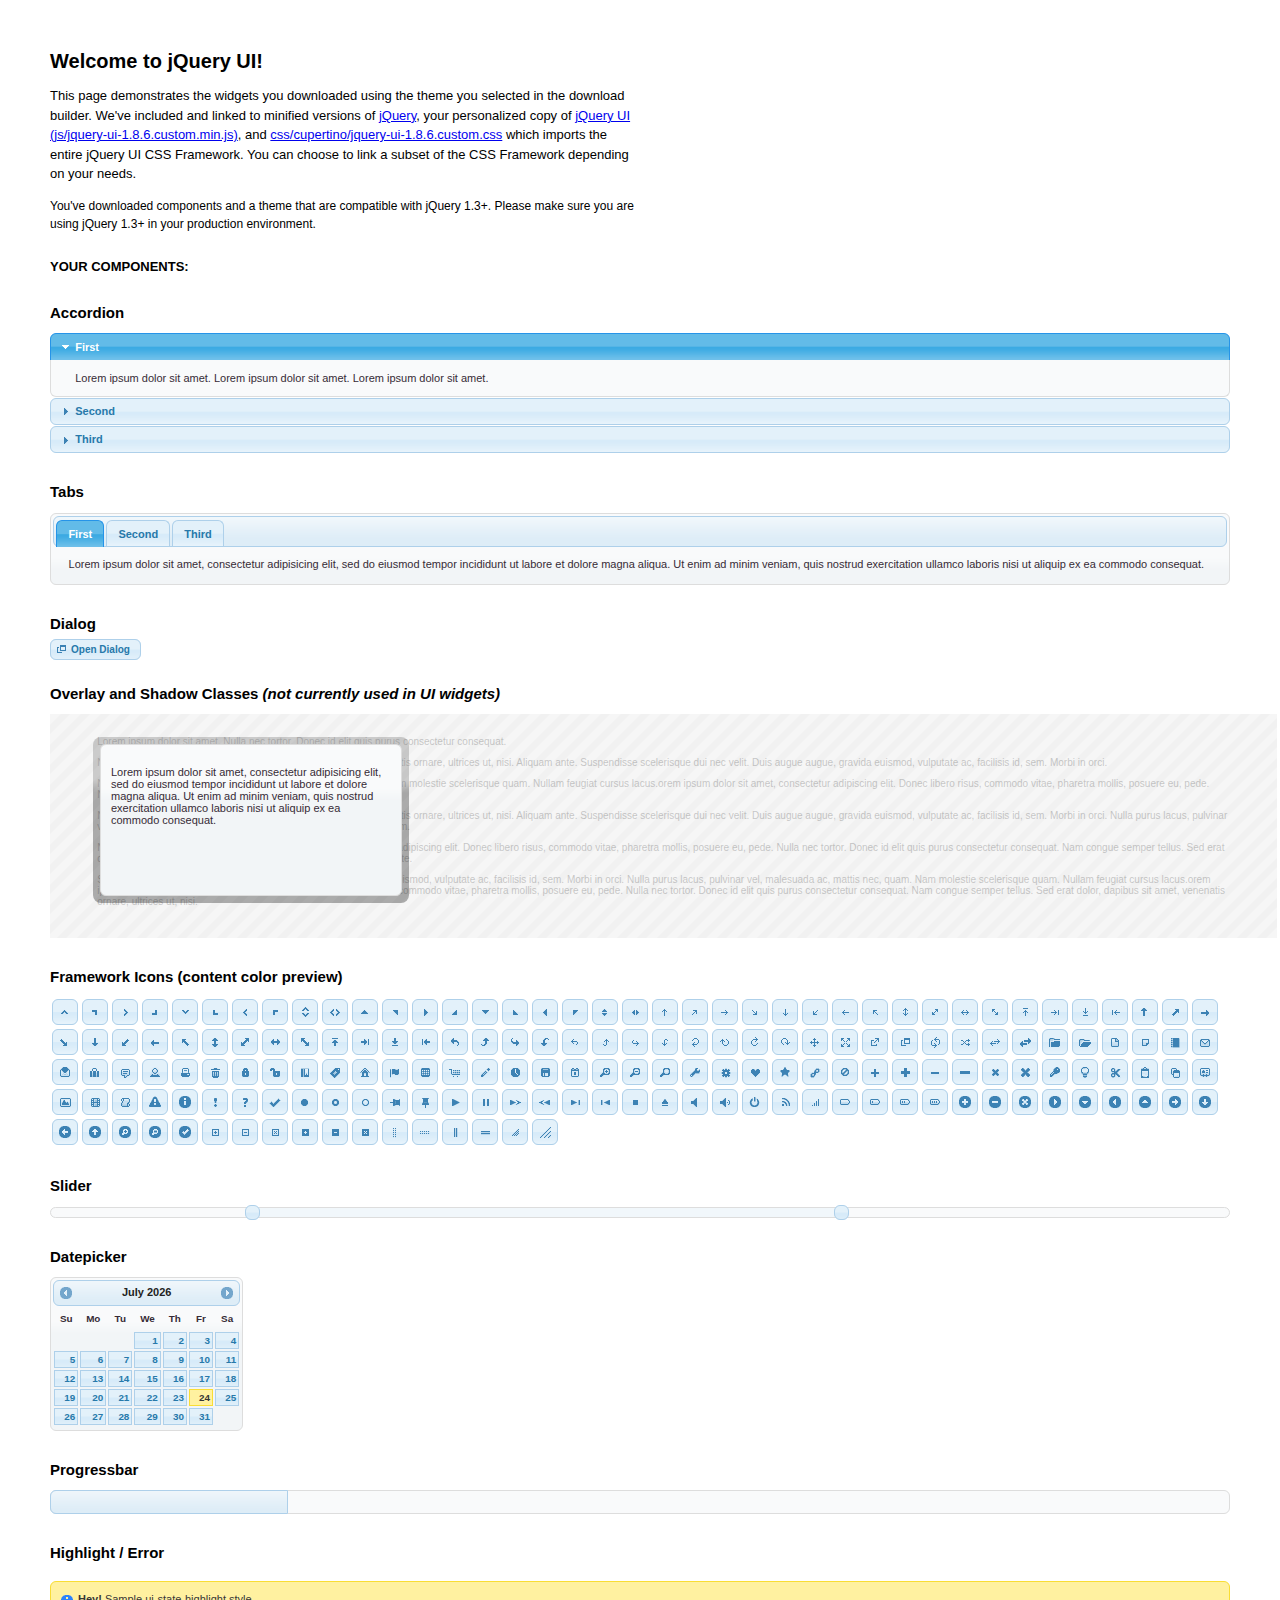
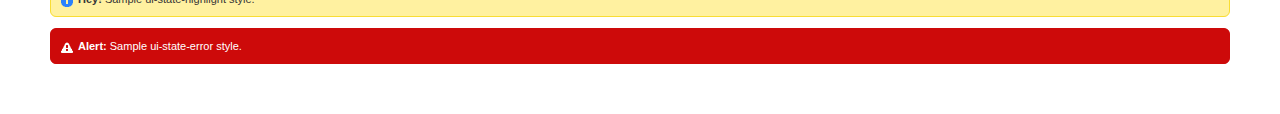
<file:  hotel-booking --username kfoury.r@gmail.com/js/jquery-ui-1.8.6.custom/index.html>
<!DOCTYPE html>
<html>
	<head>
		<meta http-equiv="Content-Type" content="text/html; charset=iso-8859-1" />
		<title>jQuery UI Example Page</title>
		<link type="text/css" href="css/cupertino/jquery-ui-1.8.6.custom.css" rel="stylesheet" />	
		<script type="text/javascript" src="js/jquery-1.4.2.min.js"></script>
		<script type="text/javascript" src="js/jquery-ui-1.8.6.custom.min.js"></script>
		<script type="text/javascript">
			$(function(){

				// Accordion
				$("#accordion").accordion({ header: "h3" });
	
				// Tabs
				$('#tabs').tabs();
	

				// Dialog			
				$('#dialog').dialog({
					autoOpen: false,
					width: 600,
					buttons: {
						"Ok": function() { 
							$(this).dialog("close"); 
						}, 
						"Cancel": function() { 
							$(this).dialog("close"); 
						} 
					}
				});
				
				// Dialog Link
				$('#dialog_link').click(function(){
					$('#dialog').dialog('open');
					return false;
				});

				// Datepicker
				$('#datepicker').datepicker({
					inline: true
				});
				
				// Slider
				$('#slider').slider({
					range: true,
					values: [17, 67]
				});
				
				// Progressbar
				$("#progressbar").progressbar({
					value: 20 
				});
				
				//hover states on the static widgets
				$('#dialog_link, ul#icons li').hover(
					function() { $(this).addClass('ui-state-hover'); }, 
					function() { $(this).removeClass('ui-state-hover'); }
				);
				
			});
		</script>
		<style type="text/css">
			/*demo page css*/
			body{ font: 62.5% "Trebuchet MS", sans-serif; margin: 50px;}
			.demoHeaders { margin-top: 2em; }
			#dialog_link {padding: .4em 1em .4em 20px;text-decoration: none;position: relative;}
			#dialog_link span.ui-icon {margin: 0 5px 0 0;position: absolute;left: .2em;top: 50%;margin-top: -8px;}
			ul#icons {margin: 0; padding: 0;}
			ul#icons li {margin: 2px; position: relative; padding: 4px 0; cursor: pointer; float: left;  list-style: none;}
			ul#icons span.ui-icon {float: left; margin: 0 4px;}
		</style>	
	</head>
	<body>
	<h1>Welcome to jQuery UI!</h1>
	<p style="font-size: 1.3em; line-height: 1.5; margin: 1em 0; width: 50%;">This page demonstrates the widgets you downloaded using the theme you selected in the download builder. We've included and linked to minified versions of <a href="js/jquery-1.4.2.min.js">jQuery</a>, your personalized copy of <a href="js/jquery-ui-1.8.6.custom.min.js">jQuery UI (js/jquery-ui-1.8.6.custom.min.js)</a>, and <a href="css/cupertino/jquery-ui-1.8.6.custom.css">css/cupertino/jquery-ui-1.8.6.custom.css</a> which imports the entire jQuery UI CSS Framework. You can choose to link a subset of the CSS Framework depending on your needs. </p>
	<p style="font-size: 1.2em; line-height: 1.5; margin: 1em 0; width: 50%;">You've downloaded components and a theme that are compatible with jQuery 1.3+. Please make sure you are using jQuery 1.3+ in your production environment.</p>	

	<p style="font-weight: bold; margin: 2em 0 1em; font-size: 1.3em;">YOUR COMPONENTS:</p>
		
		<!-- Accordion -->
		<h2 class="demoHeaders">Accordion</h2>
		<div id="accordion">
			<div>
				<h3><a href="#">First</a></h3>
				<div>Lorem ipsum dolor sit amet. Lorem ipsum dolor sit amet. Lorem ipsum dolor sit amet.</div>
			</div>
			<div>
				<h3><a href="#">Second</a></h3>
				<div>Phasellus mattis tincidunt nibh.</div>
			</div>
			<div>
				<h3><a href="#">Third</a></h3>
				<div>Nam dui erat, auctor a, dignissim quis.</div>
			</div>
		</div>
	
		<!-- Tabs -->
		<h2 class="demoHeaders">Tabs</h2>
		<div id="tabs">
			<ul>
				<li><a href="#tabs-1">First</a></li>
				<li><a href="#tabs-2">Second</a></li>
				<li><a href="#tabs-3">Third</a></li>
			</ul>
			<div id="tabs-1">Lorem ipsum dolor sit amet, consectetur adipisicing elit, sed do eiusmod tempor incididunt ut labore et dolore magna aliqua. Ut enim ad minim veniam, quis nostrud exercitation ullamco laboris nisi ut aliquip ex ea commodo consequat.</div>
			<div id="tabs-2">Phasellus mattis tincidunt nibh. Cras orci urna, blandit id, pretium vel, aliquet ornare, felis. Maecenas scelerisque sem non nisl. Fusce sed lorem in enim dictum bibendum.</div>
			<div id="tabs-3">Nam dui erat, auctor a, dignissim quis, sollicitudin eu, felis. Pellentesque nisi urna, interdum eget, sagittis et, consequat vestibulum, lacus. Mauris porttitor ullamcorper augue.</div>
		</div>
	
		<!-- Dialog NOTE: Dialog is not generated by UI in this demo so it can be visually styled in themeroller-->
		<h2 class="demoHeaders">Dialog</h2>
		<p><a href="#" id="dialog_link" class="ui-state-default ui-corner-all"><span class="ui-icon ui-icon-newwin"></span>Open Dialog</a></p>
		
		
		<h2 class="demoHeaders">Overlay and Shadow Classes <em>(not currently used in UI widgets)</em></h2>
		<div style="position: relative; width: 96%; height: 200px; padding:1% 4%; overflow:hidden;" class="fakewindowcontain">
			<p>Lorem ipsum dolor sit amet,  Nulla nec tortor. Donec id elit quis purus consectetur consequat. </p><p>Nam congue semper tellus. Sed erat dolor, dapibus sit amet, venenatis ornare, ultrices ut, nisi. Aliquam ante. Suspendisse scelerisque dui nec velit. Duis augue augue, gravida euismod, vulputate ac, facilisis id, sem. Morbi in orci. </p><p>Nulla purus lacus, pulvinar vel, malesuada ac, mattis nec, quam. Nam molestie scelerisque quam. Nullam feugiat cursus lacus.orem ipsum dolor sit amet, consectetur adipiscing elit. Donec libero risus, commodo vitae, pharetra mollis, posuere eu, pede. Nulla nec tortor. Donec id elit quis purus consectetur consequat. </p><p>Nam congue semper tellus. Sed erat dolor, dapibus sit amet, venenatis ornare, ultrices ut, nisi. Aliquam ante. Suspendisse scelerisque dui nec velit. Duis augue augue, gravida euismod, vulputate ac, facilisis id, sem. Morbi in orci. Nulla purus lacus, pulvinar vel, malesuada ac, mattis nec, quam. Nam molestie scelerisque quam. </p><p>Nullam feugiat cursus lacus.orem ipsum dolor sit amet, consectetur adipiscing elit. Donec libero risus, commodo vitae, pharetra mollis, posuere eu, pede. Nulla nec tortor. Donec id elit quis purus consectetur consequat. Nam congue semper tellus. Sed erat dolor, dapibus sit amet, venenatis ornare, ultrices ut, nisi. Aliquam ante. </p><p>Suspendisse scelerisque dui nec velit. Duis augue augue, gravida euismod, vulputate ac, facilisis id, sem. Morbi in orci. Nulla purus lacus, pulvinar vel, malesuada ac, mattis nec, quam. Nam molestie scelerisque quam. Nullam feugiat cursus lacus.orem ipsum dolor sit amet, consectetur adipiscing elit. Donec libero risus, commodo vitae, pharetra mollis, posuere eu, pede. Nulla nec tortor. Donec id elit quis purus consectetur consequat. Nam congue semper tellus. Sed erat dolor, dapibus sit amet, venenatis ornare, ultrices ut, nisi. </p>
			
			<!-- ui-dialog -->
			<div class="ui-overlay"><div class="ui-widget-overlay"></div><div class="ui-widget-shadow ui-corner-all" style="width: 302px; height: 152px; position: absolute; left: 50px; top: 30px;"></div></div>
			<div style="position: absolute; width: 280px; height: 130px;left: 50px; top: 30px; padding: 10px;" class="ui-widget ui-widget-content ui-corner-all">
				<div class="ui-dialog-content ui-widget-content" style="background: none; border: 0;">
					<p>Lorem ipsum dolor sit amet, consectetur adipisicing elit, sed do eiusmod tempor incididunt ut labore et dolore magna aliqua. Ut enim ad minim veniam, quis nostrud exercitation ullamco laboris nisi ut aliquip ex ea commodo consequat.</p>
				</div>
			</div>
		
		</div>

		
		<!-- ui-dialog -->
		<div id="dialog" title="Dialog Title">
			<p>Lorem ipsum dolor sit amet, consectetur adipisicing elit, sed do eiusmod tempor incididunt ut labore et dolore magna aliqua. Ut enim ad minim veniam, quis nostrud exercitation ullamco laboris nisi ut aliquip ex ea commodo consequat.</p>
		</div>
			
				
				
		<h2 class="demoHeaders">Framework Icons (content color preview)</h2>
		<ul id="icons" class="ui-widget ui-helper-clearfix">
		
		<li class="ui-state-default ui-corner-all" title=".ui-icon-carat-1-n"><span class="ui-icon ui-icon-carat-1-n"></span></li>
		<li class="ui-state-default ui-corner-all" title=".ui-icon-carat-1-ne"><span class="ui-icon ui-icon-carat-1-ne"></span></li>
		<li class="ui-state-default ui-corner-all" title=".ui-icon-carat-1-e"><span class="ui-icon ui-icon-carat-1-e"></span></li>
		
		<li class="ui-state-default ui-corner-all" title=".ui-icon-carat-1-se"><span class="ui-icon ui-icon-carat-1-se"></span></li>
		<li class="ui-state-default ui-corner-all" title=".ui-icon-carat-1-s"><span class="ui-icon ui-icon-carat-1-s"></span></li>
		<li class="ui-state-default ui-corner-all" title=".ui-icon-carat-1-sw"><span class="ui-icon ui-icon-carat-1-sw"></span></li>
		<li class="ui-state-default ui-corner-all" title=".ui-icon-carat-1-w"><span class="ui-icon ui-icon-carat-1-w"></span></li>
		<li class="ui-state-default ui-corner-all" title=".ui-icon-carat-1-nw"><span class="ui-icon ui-icon-carat-1-nw"></span></li>
		<li class="ui-state-default ui-corner-all" title=".ui-icon-carat-2-n-s"><span class="ui-icon ui-icon-carat-2-n-s"></span></li>
		<li class="ui-state-default ui-corner-all" title=".ui-icon-carat-2-e-w"><span class="ui-icon ui-icon-carat-2-e-w"></span></li>
		<li class="ui-state-default ui-corner-all" title=".ui-icon-triangle-1-n"><span class="ui-icon ui-icon-triangle-1-n"></span></li>
		<li class="ui-state-default ui-corner-all" title=".ui-icon-triangle-1-ne"><span class="ui-icon ui-icon-triangle-1-ne"></span></li>
		
		<li class="ui-state-default ui-corner-all" title=".ui-icon-triangle-1-e"><span class="ui-icon ui-icon-triangle-1-e"></span></li>
		<li class="ui-state-default ui-corner-all" title=".ui-icon-triangle-1-se"><span class="ui-icon ui-icon-triangle-1-se"></span></li>
		<li class="ui-state-default ui-corner-all" title=".ui-icon-triangle-1-s"><span class="ui-icon ui-icon-triangle-1-s"></span></li>
		<li class="ui-state-default ui-corner-all" title=".ui-icon-triangle-1-sw"><span class="ui-icon ui-icon-triangle-1-sw"></span></li>
		<li class="ui-state-default ui-corner-all" title=".ui-icon-triangle-1-w"><span class="ui-icon ui-icon-triangle-1-w"></span></li>
		<li class="ui-state-default ui-corner-all" title=".ui-icon-triangle-1-nw"><span class="ui-icon ui-icon-triangle-1-nw"></span></li>
		<li class="ui-state-default ui-corner-all" title=".ui-icon-triangle-2-n-s"><span class="ui-icon ui-icon-triangle-2-n-s"></span></li>
		<li class="ui-state-default ui-corner-all" title=".ui-icon-triangle-2-e-w"><span class="ui-icon ui-icon-triangle-2-e-w"></span></li>
		<li class="ui-state-default ui-corner-all" title=".ui-icon-arrow-1-n"><span class="ui-icon ui-icon-arrow-1-n"></span></li>
		
		<li class="ui-state-default ui-corner-all" title=".ui-icon-arrow-1-ne"><span class="ui-icon ui-icon-arrow-1-ne"></span></li>
		<li class="ui-state-default ui-corner-all" title=".ui-icon-arrow-1-e"><span class="ui-icon ui-icon-arrow-1-e"></span></li>
		<li class="ui-state-default ui-corner-all" title=".ui-icon-arrow-1-se"><span class="ui-icon ui-icon-arrow-1-se"></span></li>
		<li class="ui-state-default ui-corner-all" title=".ui-icon-arrow-1-s"><span class="ui-icon ui-icon-arrow-1-s"></span></li>
		<li class="ui-state-default ui-corner-all" title=".ui-icon-arrow-1-sw"><span class="ui-icon ui-icon-arrow-1-sw"></span></li>
		<li class="ui-state-default ui-corner-all" title=".ui-icon-arrow-1-w"><span class="ui-icon ui-icon-arrow-1-w"></span></li>
		<li class="ui-state-default ui-corner-all" title=".ui-icon-arrow-1-nw"><span class="ui-icon ui-icon-arrow-1-nw"></span></li>
		<li class="ui-state-default ui-corner-all" title=".ui-icon-arrow-2-n-s"><span class="ui-icon ui-icon-arrow-2-n-s"></span></li>
		<li class="ui-state-default ui-corner-all" title=".ui-icon-arrow-2-ne-sw"><span class="ui-icon ui-icon-arrow-2-ne-sw"></span></li>
		
		<li class="ui-state-default ui-corner-all" title=".ui-icon-arrow-2-e-w"><span class="ui-icon ui-icon-arrow-2-e-w"></span></li>
		<li class="ui-state-default ui-corner-all" title=".ui-icon-arrow-2-se-nw"><span class="ui-icon ui-icon-arrow-2-se-nw"></span></li>
		<li class="ui-state-default ui-corner-all" title=".ui-icon-arrowstop-1-n"><span class="ui-icon ui-icon-arrowstop-1-n"></span></li>
		<li class="ui-state-default ui-corner-all" title=".ui-icon-arrowstop-1-e"><span class="ui-icon ui-icon-arrowstop-1-e"></span></li>
		<li class="ui-state-default ui-corner-all" title=".ui-icon-arrowstop-1-s"><span class="ui-icon ui-icon-arrowstop-1-s"></span></li>
		<li class="ui-state-default ui-corner-all" title=".ui-icon-arrowstop-1-w"><span class="ui-icon ui-icon-arrowstop-1-w"></span></li>
		<li class="ui-state-default ui-corner-all" title=".ui-icon-arrowthick-1-n"><span class="ui-icon ui-icon-arrowthick-1-n"></span></li>
		<li class="ui-state-default ui-corner-all" title=".ui-icon-arrowthick-1-ne"><span class="ui-icon ui-icon-arrowthick-1-ne"></span></li>
		<li class="ui-state-default ui-corner-all" title=".ui-icon-arrowthick-1-e"><span class="ui-icon ui-icon-arrowthick-1-e"></span></li>
		
		<li class="ui-state-default ui-corner-all" title=".ui-icon-arrowthick-1-se"><span class="ui-icon ui-icon-arrowthick-1-se"></span></li>
		<li class="ui-state-default ui-corner-all" title=".ui-icon-arrowthick-1-s"><span class="ui-icon ui-icon-arrowthick-1-s"></span></li>
		<li class="ui-state-default ui-corner-all" title=".ui-icon-arrowthick-1-sw"><span class="ui-icon ui-icon-arrowthick-1-sw"></span></li>
		<li class="ui-state-default ui-corner-all" title=".ui-icon-arrowthick-1-w"><span class="ui-icon ui-icon-arrowthick-1-w"></span></li>
		<li class="ui-state-default ui-corner-all" title=".ui-icon-arrowthick-1-nw"><span class="ui-icon ui-icon-arrowthick-1-nw"></span></li>
		<li class="ui-state-default ui-corner-all" title=".ui-icon-arrowthick-2-n-s"><span class="ui-icon ui-icon-arrowthick-2-n-s"></span></li>
		<li class="ui-state-default ui-corner-all" title=".ui-icon-arrowthick-2-ne-sw"><span class="ui-icon ui-icon-arrowthick-2-ne-sw"></span></li>
		<li class="ui-state-default ui-corner-all" title=".ui-icon-arrowthick-2-e-w"><span class="ui-icon ui-icon-arrowthick-2-e-w"></span></li>
		<li class="ui-state-default ui-corner-all" title=".ui-icon-arrowthick-2-se-nw"><span class="ui-icon ui-icon-arrowthick-2-se-nw"></span></li>
		
		<li class="ui-state-default ui-corner-all" title=".ui-icon-arrowthickstop-1-n"><span class="ui-icon ui-icon-arrowthickstop-1-n"></span></li>
		<li class="ui-state-default ui-corner-all" title=".ui-icon-arrowthickstop-1-e"><span class="ui-icon ui-icon-arrowthickstop-1-e"></span></li>
		<li class="ui-state-default ui-corner-all" title=".ui-icon-arrowthickstop-1-s"><span class="ui-icon ui-icon-arrowthickstop-1-s"></span></li>
		<li class="ui-state-default ui-corner-all" title=".ui-icon-arrowthickstop-1-w"><span class="ui-icon ui-icon-arrowthickstop-1-w"></span></li>
		<li class="ui-state-default ui-corner-all" title=".ui-icon-arrowreturnthick-1-w"><span class="ui-icon ui-icon-arrowreturnthick-1-w"></span></li>
		<li class="ui-state-default ui-corner-all" title=".ui-icon-arrowreturnthick-1-n"><span class="ui-icon ui-icon-arrowreturnthick-1-n"></span></li>
		<li class="ui-state-default ui-corner-all" title=".ui-icon-arrowreturnthick-1-e"><span class="ui-icon ui-icon-arrowreturnthick-1-e"></span></li>
		<li class="ui-state-default ui-corner-all" title=".ui-icon-arrowreturnthick-1-s"><span class="ui-icon ui-icon-arrowreturnthick-1-s"></span></li>
		<li class="ui-state-default ui-corner-all" title=".ui-icon-arrowreturn-1-w"><span class="ui-icon ui-icon-arrowreturn-1-w"></span></li>
		
		<li class="ui-state-default ui-corner-all" title=".ui-icon-arrowreturn-1-n"><span class="ui-icon ui-icon-arrowreturn-1-n"></span></li>
		<li class="ui-state-default ui-corner-all" title=".ui-icon-arrowreturn-1-e"><span class="ui-icon ui-icon-arrowreturn-1-e"></span></li>
		<li class="ui-state-default ui-corner-all" title=".ui-icon-arrowreturn-1-s"><span class="ui-icon ui-icon-arrowreturn-1-s"></span></li>
		<li class="ui-state-default ui-corner-all" title=".ui-icon-arrowrefresh-1-w"><span class="ui-icon ui-icon-arrowrefresh-1-w"></span></li>
		<li class="ui-state-default ui-corner-all" title=".ui-icon-arrowrefresh-1-n"><span class="ui-icon ui-icon-arrowrefresh-1-n"></span></li>
		<li class="ui-state-default ui-corner-all" title=".ui-icon-arrowrefresh-1-e"><span class="ui-icon ui-icon-arrowrefresh-1-e"></span></li>
		<li class="ui-state-default ui-corner-all" title=".ui-icon-arrowrefresh-1-s"><span class="ui-icon ui-icon-arrowrefresh-1-s"></span></li>
		<li class="ui-state-default ui-corner-all" title=".ui-icon-arrow-4"><span class="ui-icon ui-icon-arrow-4"></span></li>
		<li class="ui-state-default ui-corner-all" title=".ui-icon-arrow-4-diag"><span class="ui-icon ui-icon-arrow-4-diag"></span></li>
		
		<li class="ui-state-default ui-corner-all" title=".ui-icon-extlink"><span class="ui-icon ui-icon-extlink"></span></li>
		<li class="ui-state-default ui-corner-all" title=".ui-icon-newwin"><span class="ui-icon ui-icon-newwin"></span></li>
		<li class="ui-state-default ui-corner-all" title=".ui-icon-refresh"><span class="ui-icon ui-icon-refresh"></span></li>
		<li class="ui-state-default ui-corner-all" title=".ui-icon-shuffle"><span class="ui-icon ui-icon-shuffle"></span></li>
		<li class="ui-state-default ui-corner-all" title=".ui-icon-transfer-e-w"><span class="ui-icon ui-icon-transfer-e-w"></span></li>
		<li class="ui-state-default ui-corner-all" title=".ui-icon-transferthick-e-w"><span class="ui-icon ui-icon-transferthick-e-w"></span></li>
		<li class="ui-state-default ui-corner-all" title=".ui-icon-folder-collapsed"><span class="ui-icon ui-icon-folder-collapsed"></span></li>
		<li class="ui-state-default ui-corner-all" title=".ui-icon-folder-open"><span class="ui-icon ui-icon-folder-open"></span></li>
		<li class="ui-state-default ui-corner-all" title=".ui-icon-document"><span class="ui-icon ui-icon-document"></span></li>
		
		<li class="ui-state-default ui-corner-all" title=".ui-icon-document-b"><span class="ui-icon ui-icon-document-b"></span></li>
		<li class="ui-state-default ui-corner-all" title=".ui-icon-note"><span class="ui-icon ui-icon-note"></span></li>
		<li class="ui-state-default ui-corner-all" title=".ui-icon-mail-closed"><span class="ui-icon ui-icon-mail-closed"></span></li>
		<li class="ui-state-default ui-corner-all" title=".ui-icon-mail-open"><span class="ui-icon ui-icon-mail-open"></span></li>
		<li class="ui-state-default ui-corner-all" title=".ui-icon-suitcase"><span class="ui-icon ui-icon-suitcase"></span></li>
		<li class="ui-state-default ui-corner-all" title=".ui-icon-comment"><span class="ui-icon ui-icon-comment"></span></li>
		<li class="ui-state-default ui-corner-all" title=".ui-icon-person"><span class="ui-icon ui-icon-person"></span></li>
		<li class="ui-state-default ui-corner-all" title=".ui-icon-print"><span class="ui-icon ui-icon-print"></span></li>
		<li class="ui-state-default ui-corner-all" title=".ui-icon-trash"><span class="ui-icon ui-icon-trash"></span></li>
		
		<li class="ui-state-default ui-corner-all" title=".ui-icon-locked"><span class="ui-icon ui-icon-locked"></span></li>
		<li class="ui-state-default ui-corner-all" title=".ui-icon-unlocked"><span class="ui-icon ui-icon-unlocked"></span></li>
		<li class="ui-state-default ui-corner-all" title=".ui-icon-bookmark"><span class="ui-icon ui-icon-bookmark"></span></li>
		<li class="ui-state-default ui-corner-all" title=".ui-icon-tag"><span class="ui-icon ui-icon-tag"></span></li>
		<li class="ui-state-default ui-corner-all" title=".ui-icon-home"><span class="ui-icon ui-icon-home"></span></li>
		<li class="ui-state-default ui-corner-all" title=".ui-icon-flag"><span class="ui-icon ui-icon-flag"></span></li>
		<li class="ui-state-default ui-corner-all" title=".ui-icon-calculator"><span class="ui-icon ui-icon-calculator"></span></li>
		<li class="ui-state-default ui-corner-all" title=".ui-icon-cart"><span class="ui-icon ui-icon-cart"></span></li>
		<li class="ui-state-default ui-corner-all" title=".ui-icon-pencil"><span class="ui-icon ui-icon-pencil"></span></li>
		
		<li class="ui-state-default ui-corner-all" title=".ui-icon-clock"><span class="ui-icon ui-icon-clock"></span></li>
		<li class="ui-state-default ui-corner-all" title=".ui-icon-disk"><span class="ui-icon ui-icon-disk"></span></li>
		<li class="ui-state-default ui-corner-all" title=".ui-icon-calendar"><span class="ui-icon ui-icon-calendar"></span></li>
		<li class="ui-state-default ui-corner-all" title=".ui-icon-zoomin"><span class="ui-icon ui-icon-zoomin"></span></li>
		<li class="ui-state-default ui-corner-all" title=".ui-icon-zoomout"><span class="ui-icon ui-icon-zoomout"></span></li>
		<li class="ui-state-default ui-corner-all" title=".ui-icon-search"><span class="ui-icon ui-icon-search"></span></li>
		<li class="ui-state-default ui-corner-all" title=".ui-icon-wrench"><span class="ui-icon ui-icon-wrench"></span></li>
		<li class="ui-state-default ui-corner-all" title=".ui-icon-gear"><span class="ui-icon ui-icon-gear"></span></li>
		<li class="ui-state-default ui-corner-all" title=".ui-icon-heart"><span class="ui-icon ui-icon-heart"></span></li>
		
		<li class="ui-state-default ui-corner-all" title=".ui-icon-star"><span class="ui-icon ui-icon-star"></span></li>
		<li class="ui-state-default ui-corner-all" title=".ui-icon-link"><span class="ui-icon ui-icon-link"></span></li>
		<li class="ui-state-default ui-corner-all" title=".ui-icon-cancel"><span class="ui-icon ui-icon-cancel"></span></li>
		<li class="ui-state-default ui-corner-all" title=".ui-icon-plus"><span class="ui-icon ui-icon-plus"></span></li>
		<li class="ui-state-default ui-corner-all" title=".ui-icon-plusthick"><span class="ui-icon ui-icon-plusthick"></span></li>
		<li class="ui-state-default ui-corner-all" title=".ui-icon-minus"><span class="ui-icon ui-icon-minus"></span></li>
		<li class="ui-state-default ui-corner-all" title=".ui-icon-minusthick"><span class="ui-icon ui-icon-minusthick"></span></li>
		<li class="ui-state-default ui-corner-all" title=".ui-icon-close"><span class="ui-icon ui-icon-close"></span></li>
		<li class="ui-state-default ui-corner-all" title=".ui-icon-closethick"><span class="ui-icon ui-icon-closethick"></span></li>
		
		<li class="ui-state-default ui-corner-all" title=".ui-icon-key"><span class="ui-icon ui-icon-key"></span></li>
		<li class="ui-state-default ui-corner-all" title=".ui-icon-lightbulb"><span class="ui-icon ui-icon-lightbulb"></span></li>
		<li class="ui-state-default ui-corner-all" title=".ui-icon-scissors"><span class="ui-icon ui-icon-scissors"></span></li>
		<li class="ui-state-default ui-corner-all" title=".ui-icon-clipboard"><span class="ui-icon ui-icon-clipboard"></span></li>
		<li class="ui-state-default ui-corner-all" title=".ui-icon-copy"><span class="ui-icon ui-icon-copy"></span></li>
		<li class="ui-state-default ui-corner-all" title=".ui-icon-contact"><span class="ui-icon ui-icon-contact"></span></li>
		<li class="ui-state-default ui-corner-all" title=".ui-icon-image"><span class="ui-icon ui-icon-image"></span></li>
		<li class="ui-state-default ui-corner-all" title=".ui-icon-video"><span class="ui-icon ui-icon-video"></span></li>
		<li class="ui-state-default ui-corner-all" title=".ui-icon-script"><span class="ui-icon ui-icon-script"></span></li>
		<li class="ui-state-default ui-corner-all" title=".ui-icon-alert"><span class="ui-icon ui-icon-alert"></span></li>
		
		<li class="ui-state-default ui-corner-all" title=".ui-icon-info"><span class="ui-icon ui-icon-info"></span></li>
		<li class="ui-state-default ui-corner-all" title=".ui-icon-notice"><span class="ui-icon ui-icon-notice"></span></li>
		<li class="ui-state-default ui-corner-all" title=".ui-icon-help"><span class="ui-icon ui-icon-help"></span></li>
		<li class="ui-state-default ui-corner-all" title=".ui-icon-check"><span class="ui-icon ui-icon-check"></span></li>
		<li class="ui-state-default ui-corner-all" title=".ui-icon-bullet"><span class="ui-icon ui-icon-bullet"></span></li>
		<li class="ui-state-default ui-corner-all" title=".ui-icon-radio-off"><span class="ui-icon ui-icon-radio-off"></span></li>
		<li class="ui-state-default ui-corner-all" title=".ui-icon-radio-on"><span class="ui-icon ui-icon-radio-on"></span></li>
		<li class="ui-state-default ui-corner-all" title=".ui-icon-pin-w"><span class="ui-icon ui-icon-pin-w"></span></li>
		<li class="ui-state-default ui-corner-all" title=".ui-icon-pin-s"><span class="ui-icon ui-icon-pin-s"></span></li>
		<li class="ui-state-default ui-corner-all" title=".ui-icon-play"><span class="ui-icon ui-icon-play"></span></li>
		<li class="ui-state-default ui-corner-all" title=".ui-icon-pause"><span class="ui-icon ui-icon-pause"></span></li>
		
		<li class="ui-state-default ui-corner-all" title=".ui-icon-seek-next"><span class="ui-icon ui-icon-seek-next"></span></li>
		<li class="ui-state-default ui-corner-all" title=".ui-icon-seek-prev"><span class="ui-icon ui-icon-seek-prev"></span></li>
		<li class="ui-state-default ui-corner-all" title=".ui-icon-seek-end"><span class="ui-icon ui-icon-seek-end"></span></li>
		<li class="ui-state-default ui-corner-all" title=".ui-icon-seek-first"><span class="ui-icon ui-icon-seek-first"></span></li>
		<li class="ui-state-default ui-corner-all" title=".ui-icon-stop"><span class="ui-icon ui-icon-stop"></span></li>
		<li class="ui-state-default ui-corner-all" title=".ui-icon-eject"><span class="ui-icon ui-icon-eject"></span></li>
		<li class="ui-state-default ui-corner-all" title=".ui-icon-volume-off"><span class="ui-icon ui-icon-volume-off"></span></li>
		<li class="ui-state-default ui-corner-all" title=".ui-icon-volume-on"><span class="ui-icon ui-icon-volume-on"></span></li>
		<li class="ui-state-default ui-corner-all" title=".ui-icon-power"><span class="ui-icon ui-icon-power"></span></li>
		
		<li class="ui-state-default ui-corner-all" title=".ui-icon-signal-diag"><span class="ui-icon ui-icon-signal-diag"></span></li>
		<li class="ui-state-default ui-corner-all" title=".ui-icon-signal"><span class="ui-icon ui-icon-signal"></span></li>
		<li class="ui-state-default ui-corner-all" title=".ui-icon-battery-0"><span class="ui-icon ui-icon-battery-0"></span></li>
		<li class="ui-state-default ui-corner-all" title=".ui-icon-battery-1"><span class="ui-icon ui-icon-battery-1"></span></li>
		<li class="ui-state-default ui-corner-all" title=".ui-icon-battery-2"><span class="ui-icon ui-icon-battery-2"></span></li>
		<li class="ui-state-default ui-corner-all" title=".ui-icon-battery-3"><span class="ui-icon ui-icon-battery-3"></span></li>
		<li class="ui-state-default ui-corner-all" title=".ui-icon-circle-plus"><span class="ui-icon ui-icon-circle-plus"></span></li>
		<li class="ui-state-default ui-corner-all" title=".ui-icon-circle-minus"><span class="ui-icon ui-icon-circle-minus"></span></li>
		<li class="ui-state-default ui-corner-all" title=".ui-icon-circle-close"><span class="ui-icon ui-icon-circle-close"></span></li>
		
		<li class="ui-state-default ui-corner-all" title=".ui-icon-circle-triangle-e"><span class="ui-icon ui-icon-circle-triangle-e"></span></li>
		<li class="ui-state-default ui-corner-all" title=".ui-icon-circle-triangle-s"><span class="ui-icon ui-icon-circle-triangle-s"></span></li>
		<li class="ui-state-default ui-corner-all" title=".ui-icon-circle-triangle-w"><span class="ui-icon ui-icon-circle-triangle-w"></span></li>
		<li class="ui-state-default ui-corner-all" title=".ui-icon-circle-triangle-n"><span class="ui-icon ui-icon-circle-triangle-n"></span></li>
		<li class="ui-state-default ui-corner-all" title=".ui-icon-circle-arrow-e"><span class="ui-icon ui-icon-circle-arrow-e"></span></li>
		<li class="ui-state-default ui-corner-all" title=".ui-icon-circle-arrow-s"><span class="ui-icon ui-icon-circle-arrow-s"></span></li>
		<li class="ui-state-default ui-corner-all" title=".ui-icon-circle-arrow-w"><span class="ui-icon ui-icon-circle-arrow-w"></span></li>
		<li class="ui-state-default ui-corner-all" title=".ui-icon-circle-arrow-n"><span class="ui-icon ui-icon-circle-arrow-n"></span></li>
		<li class="ui-state-default ui-corner-all" title=".ui-icon-circle-zoomin"><span class="ui-icon ui-icon-circle-zoomin"></span></li>
		
		<li class="ui-state-default ui-corner-all" title=".ui-icon-circle-zoomout"><span class="ui-icon ui-icon-circle-zoomout"></span></li>
		<li class="ui-state-default ui-corner-all" title=".ui-icon-circle-check"><span class="ui-icon ui-icon-circle-check"></span></li>
		<li class="ui-state-default ui-corner-all" title=".ui-icon-circlesmall-plus"><span class="ui-icon ui-icon-circlesmall-plus"></span></li>
		<li class="ui-state-default ui-corner-all" title=".ui-icon-circlesmall-minus"><span class="ui-icon ui-icon-circlesmall-minus"></span></li>
		<li class="ui-state-default ui-corner-all" title=".ui-icon-circlesmall-close"><span class="ui-icon ui-icon-circlesmall-close"></span></li>
		<li class="ui-state-default ui-corner-all" title=".ui-icon-squaresmall-plus"><span class="ui-icon ui-icon-squaresmall-plus"></span></li>
		<li class="ui-state-default ui-corner-all" title=".ui-icon-squaresmall-minus"><span class="ui-icon ui-icon-squaresmall-minus"></span></li>
		<li class="ui-state-default ui-corner-all" title=".ui-icon-squaresmall-close"><span class="ui-icon ui-icon-squaresmall-close"></span></li>
		<li class="ui-state-default ui-corner-all" title=".ui-icon-grip-dotted-vertical"><span class="ui-icon ui-icon-grip-dotted-vertical"></span></li>
		
		<li class="ui-state-default ui-corner-all" title=".ui-icon-grip-dotted-horizontal"><span class="ui-icon ui-icon-grip-dotted-horizontal"></span></li>
		<li class="ui-state-default ui-corner-all" title=".ui-icon-grip-solid-vertical"><span class="ui-icon ui-icon-grip-solid-vertical"></span></li>
		<li class="ui-state-default ui-corner-all" title=".ui-icon-grip-solid-horizontal"><span class="ui-icon ui-icon-grip-solid-horizontal"></span></li>
		<li class="ui-state-default ui-corner-all" title=".ui-icon-gripsmall-diagonal-se"><span class="ui-icon ui-icon-gripsmall-diagonal-se"></span></li>
		<li class="ui-state-default ui-corner-all" title=".ui-icon-grip-diagonal-se"><span class="ui-icon ui-icon-grip-diagonal-se"></span></li>
		</ul>

	
		<!-- Slider -->
		<h2 class="demoHeaders">Slider</h2>
		<div id="slider"></div>
	
		<!-- Datepicker -->
		<h2 class="demoHeaders">Datepicker</h2>
		<div id="datepicker"></div>
	
		<!-- Progressbar -->
		<h2 class="demoHeaders">Progressbar</h2>	
		<div id="progressbar"></div>
			
		<!-- Highlight / Error -->
		<h2 class="demoHeaders">Highlight / Error</h2>
		<div class="ui-widget">
			<div class="ui-state-highlight ui-corner-all" style="margin-top: 20px; padding: 0 .7em;"> 
				<p><span class="ui-icon ui-icon-info" style="float: left; margin-right: .3em;"></span>
				<strong>Hey!</strong> Sample ui-state-highlight style.</p>
			</div>
		</div>
		<br/>
		<div class="ui-widget">
			<div class="ui-state-error ui-corner-all" style="padding: 0 .7em;"> 
				<p><span class="ui-icon ui-icon-alert" style="float: left; margin-right: .3em;"></span> 
				<strong>Alert:</strong> Sample ui-state-error style.</p>
			</div>
		</div>

	</body>
</html>
</file>
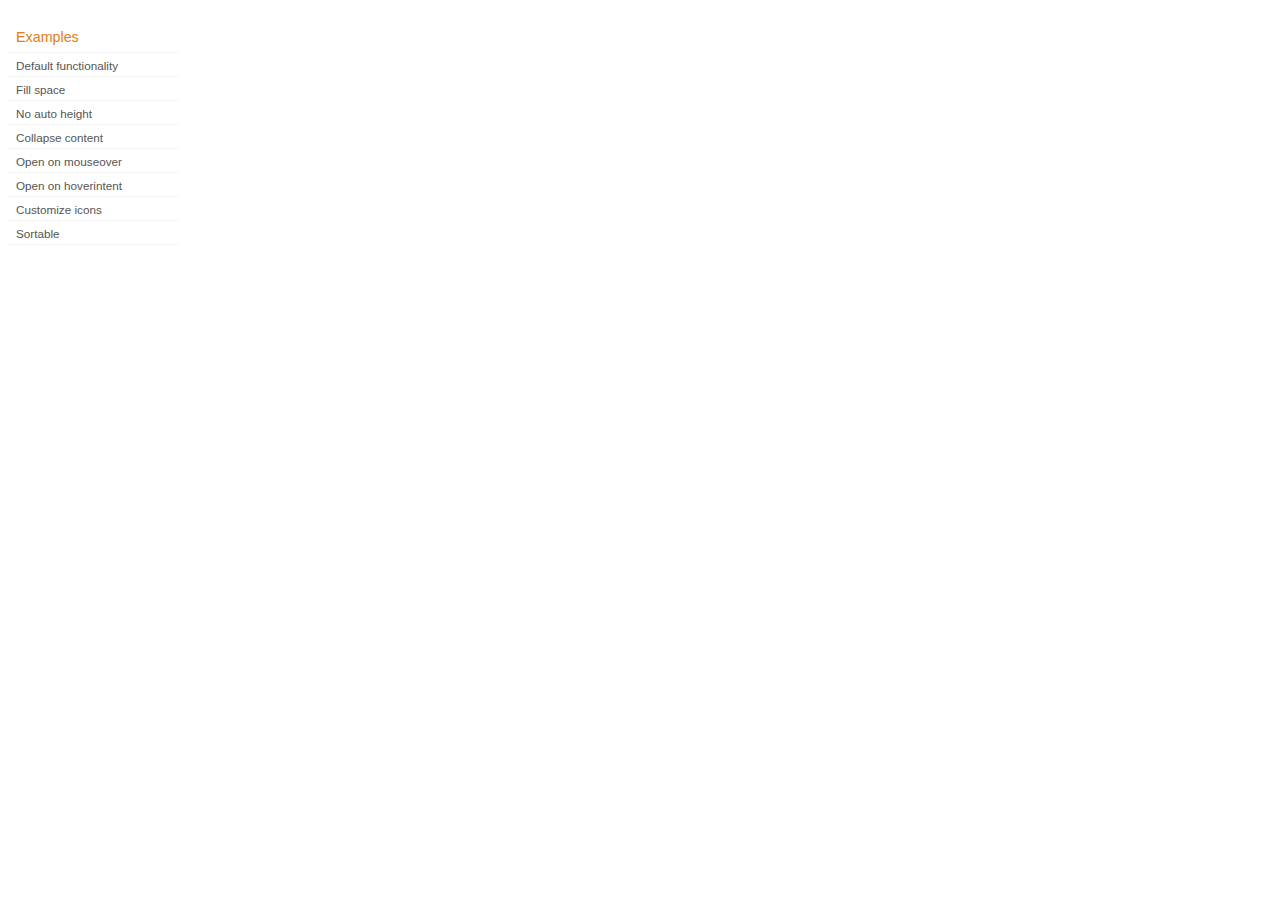
<file:  hotel-booking --username kfoury.r@gmail.com/js/jquery-ui-1.8.6.custom/development-bundle/demos/accordion/index.html>
<!DOCTYPE html>
<html lang="en">
<head>
	<meta charset="utf-8">
	<title>jQuery UI Accordion Demos</title>
	<link rel="stylesheet" href="../demos.css">
</head>
<body>

<div class="demos-nav">
	<h4>Examples</h4>
	<ul>
		<li class="demo-config-on"><a href="default.html">Default functionality</a></li>
		<li><a href="fillspace.html">Fill space</a></li>
		<li><a href="no-auto-height.html">No auto height</a></li>
		<li><a href="collapsible.html">Collapse content</a></li>
		<li><a href="mouseover.html">Open on mouseover</a></li>
		<li><a href="hoverintent.html">Open on hoverintent</a></li>
		<li><a href="custom-icons.html">Customize icons</a></li>
		<li><a href="sortable.html">Sortable</a></li>
	</ul>
</div>

</body>
</html>
</file>
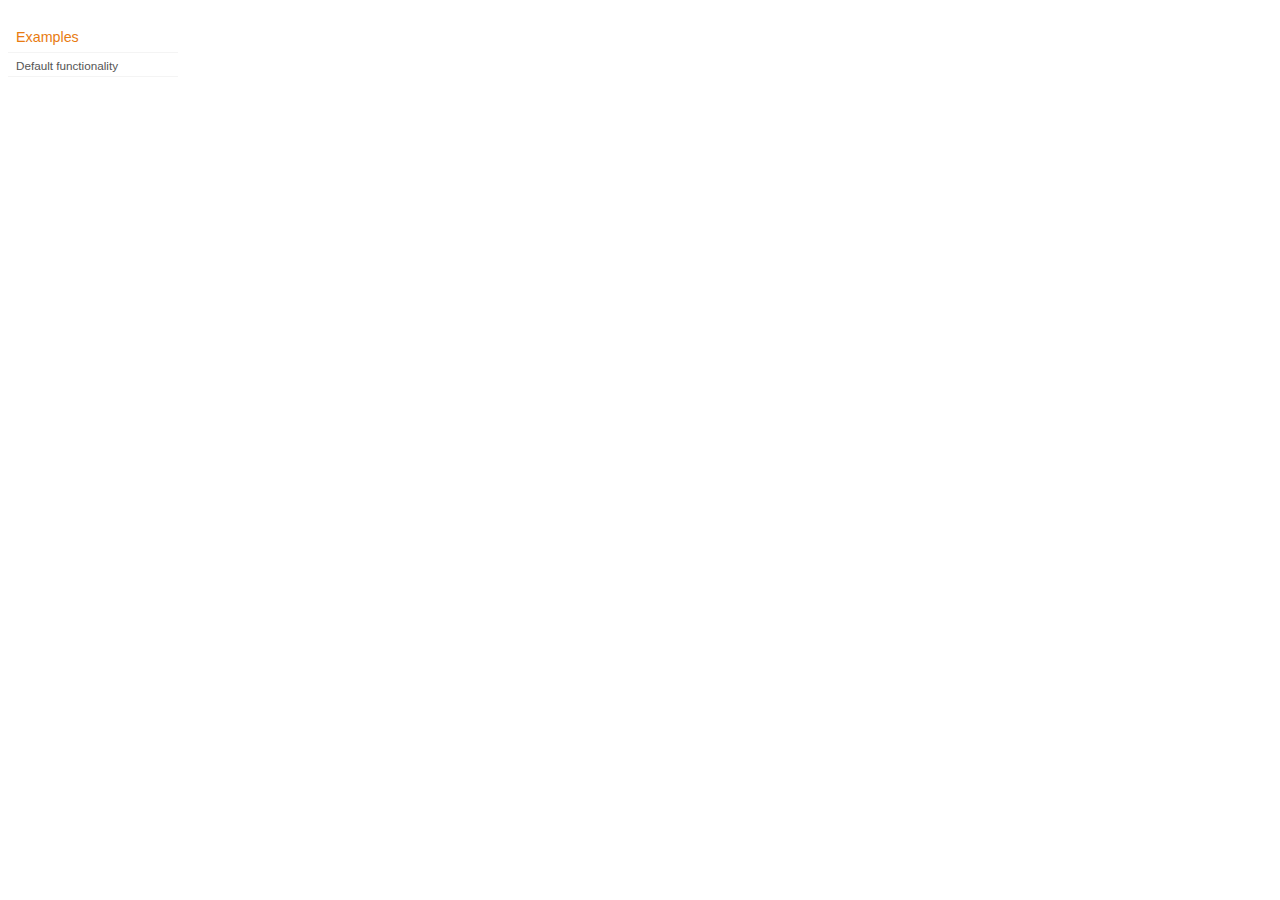
<file:  hotel-booking --username kfoury.r@gmail.com/js/jquery-ui-1.8.6.custom/development-bundle/demos/addClass/index.html>
<!DOCTYPE html>
<html lang="en">
<head>
	<meta charset="utf-8">
	<title>jQuery UI Effects Demos</title>
	<link rel="stylesheet" href="../demos.css">
</head>
<body>

<div class="demos-nav">
	<h4>Examples</h4>
	<ul>
		<li class="demo-config-on"><a href="default.html">Default functionality</a></li>
	</ul>
</div>

</body>
</html>
</file>
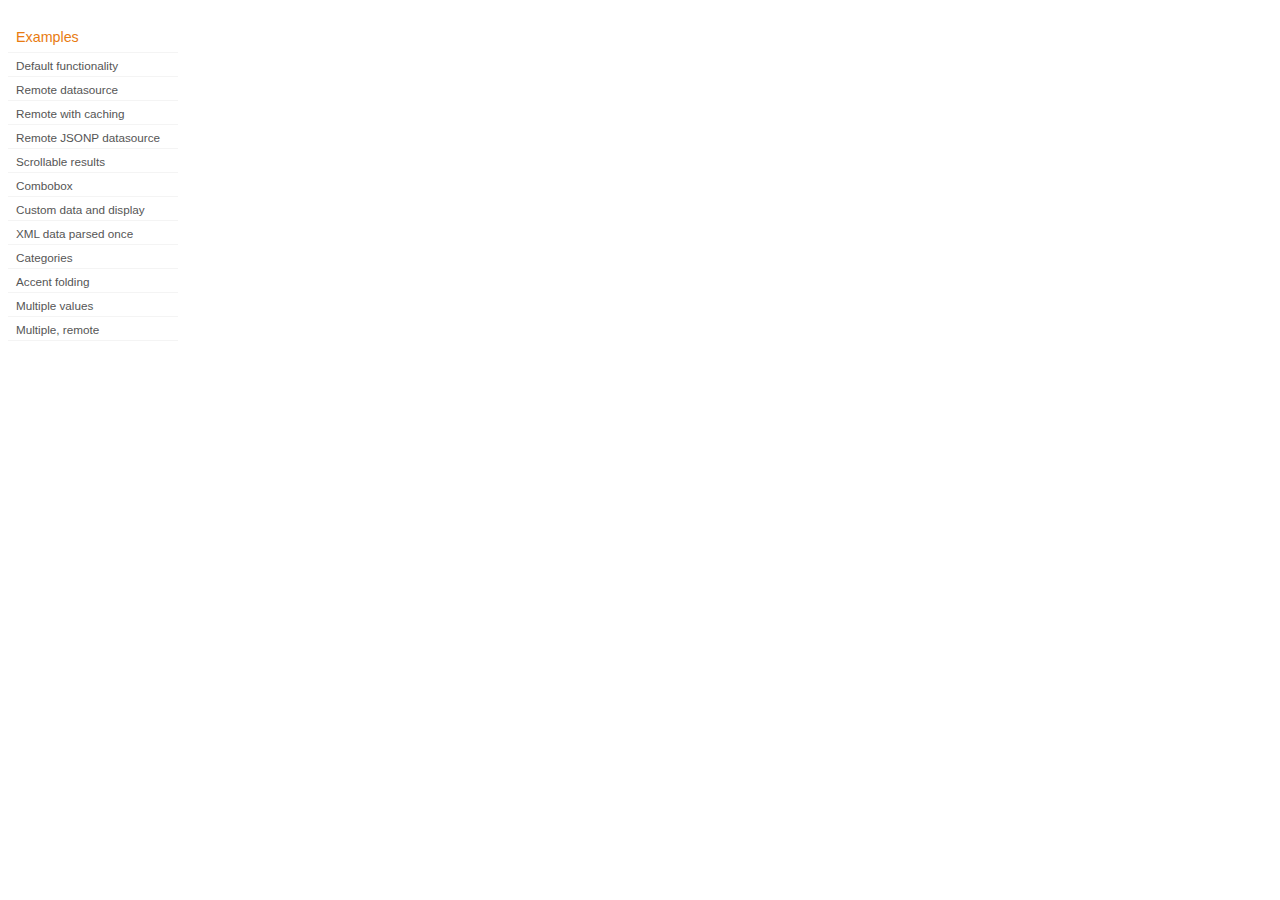
<file:  hotel-booking --username kfoury.r@gmail.com/js/jquery-ui-1.8.6.custom/development-bundle/demos/autocomplete/index.html>
<!DOCTYPE html>
<html lang="en">
<head>
	<meta charset="utf-8">
	<title>jQuery UI Autocomplete Demos</title>
	<link rel="stylesheet" href="../demos.css">
</head>
<body>
	<div class="demos-nav">
		<h4>Examples</h4>
		<ul>
			<li class="demo-config-on"><a href="default.html">Default functionality</a></li>
			<li><a href="remote.html">Remote datasource</a></li>
			<li><a href="remote-with-cache.html">Remote with caching</a></li>
			<li><a href="remote-jsonp.html">Remote JSONP datasource</a></li>
			<li><a href="maxheight.html">Scrollable results</a></li>
			<li><a href="combobox.html">Combobox</a></li>
			<li><a href="custom-data.html">Custom data and display</a></li>
			<li><a href="xml.html">XML data parsed once</a></li>
			<li><a href="categories.html">Categories</a></li>
			<li><a href="folding.html">Accent folding</a></li>
			<li><a href="multiple.html">Multiple values</a></li>
			<li><a href="multiple-remote.html">Multiple, remote</a></li>
		</ul>
	</div>
</body>
</html>
</file>
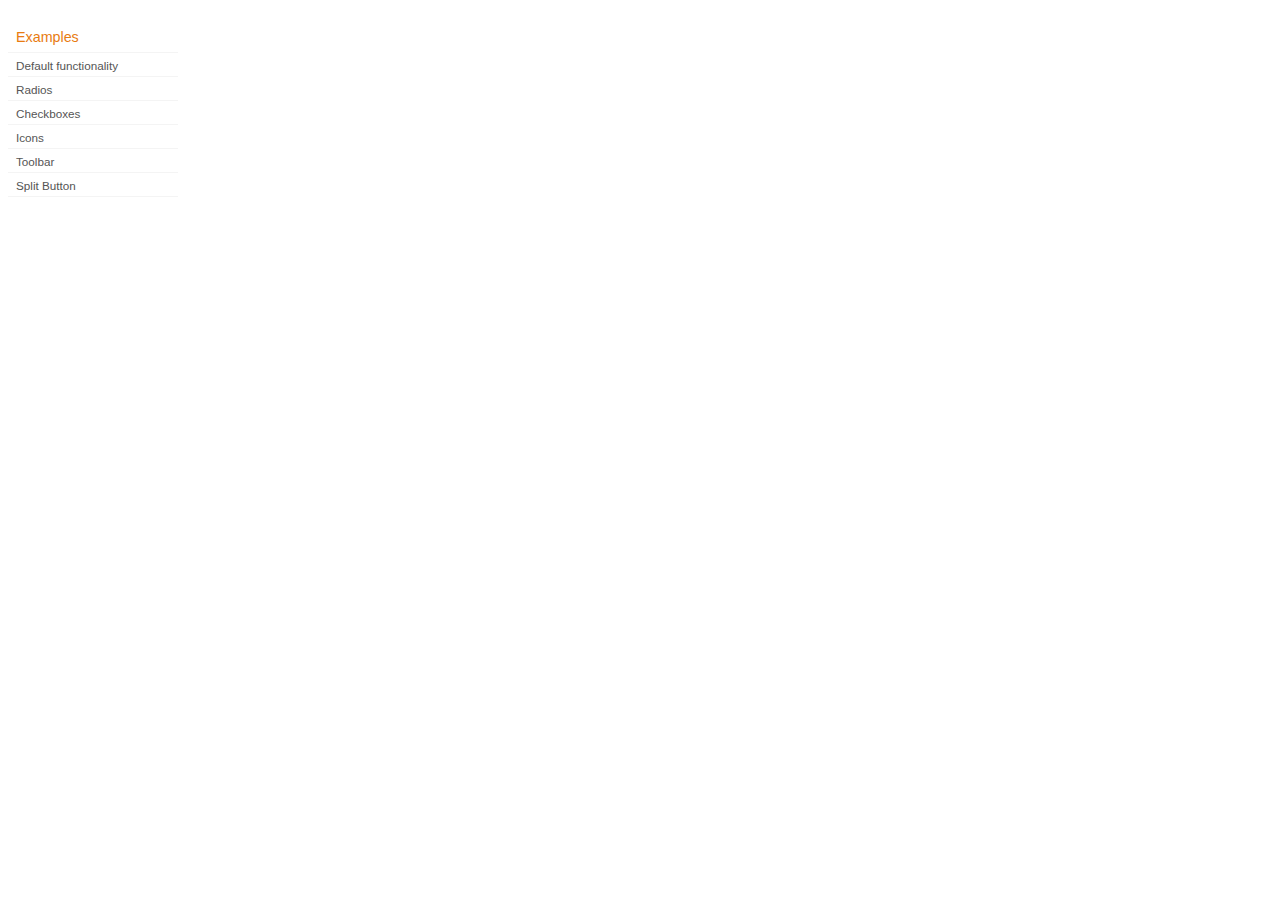
<file:  hotel-booking --username kfoury.r@gmail.com/js/jquery-ui-1.8.6.custom/development-bundle/demos/button/index.html>
<!DOCTYPE html>
<html lang="en">
<head>
	<meta charset="utf-8">
	<title>jQuery UI Button Demos</title>
	<link rel="stylesheet" href="../demos.css">
</head>
<body>

<div class="demos-nav">
	<h4>Examples</h4>
	<ul>
		<li class="demo-config-on"><a href="default.html">Default functionality</a></li>
		<li><a href="radio.html">Radios</a></li>
		<li><a href="checkbox.html">Checkboxes</a></li>
		<li><a href="icons.html">Icons</a></li>
		<li><a href="toolbar.html">Toolbar</a></li>
		<li><a href="splitbutton.html">Split Button</a></li>
	</ul>
</div>

</body>
</html>
</file>
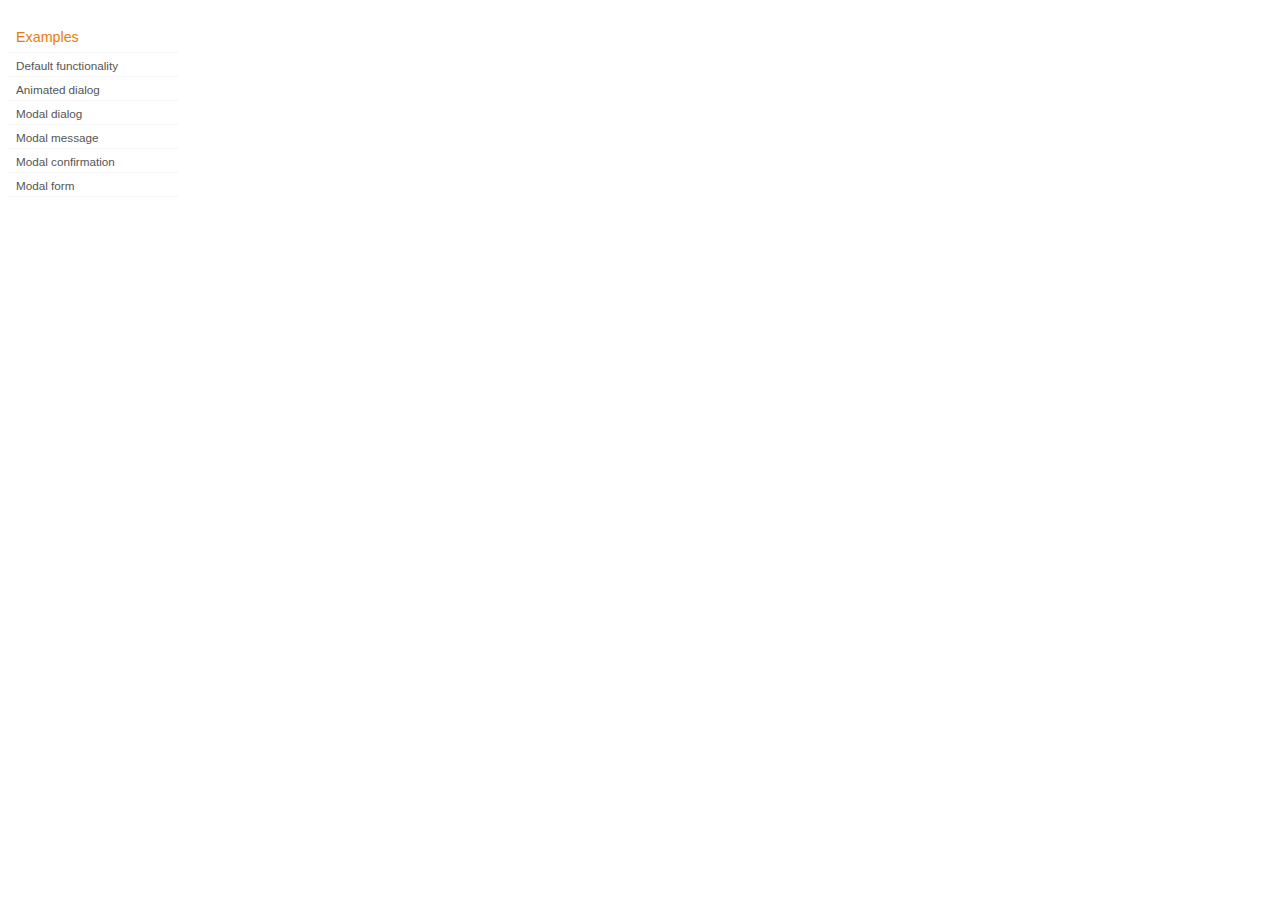
<file:  hotel-booking --username kfoury.r@gmail.com/js/jquery-ui-1.8.6.custom/development-bundle/demos/dialog/index.html>
<!DOCTYPE html>
<html lang="en">
<head>
	<meta charset="utf-8">
	<title>jQuery UI Dialog Demos</title>
	<link rel="stylesheet" href="../demos.css">
</head>
<body>

<div class="demos-nav">
	<h4>Examples</h4>
	<ul>
		<li class="demo-config-on"><a href="default.html">Default functionality</a></li>
		<li><a href="animated.html">Animated dialog</a></li>
		<li><a href="modal.html">Modal dialog</a></li>
		<li><a href="modal-message.html">Modal message</a></li>
		<li><a href="modal-confirmation.html">Modal confirmation</a></li>
		<li><a href="modal-form.html">Modal form</a></li>
	</ul>
</div>

</body>
</html>
</file>
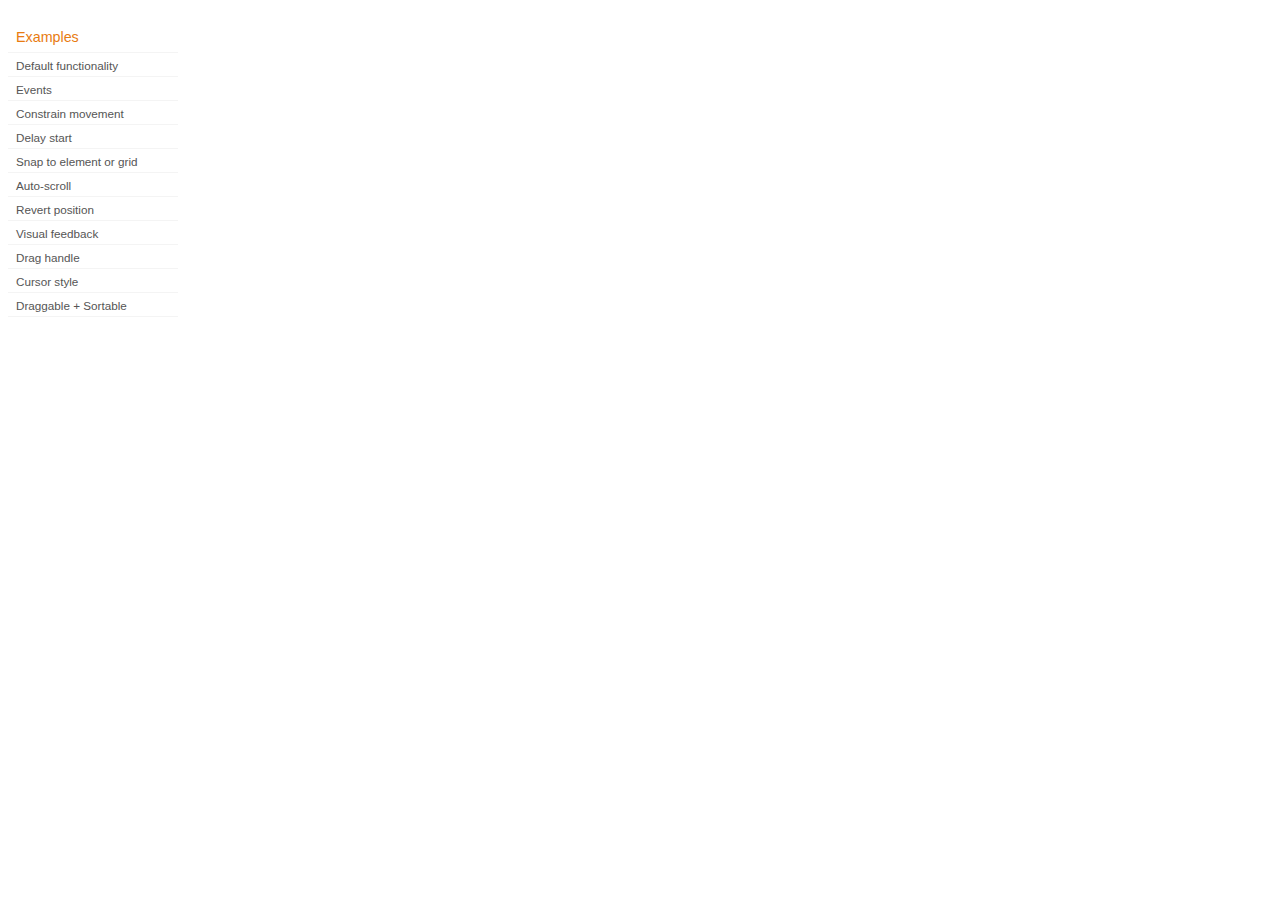
<file:  hotel-booking --username kfoury.r@gmail.com/js/jquery-ui-1.8.6.custom/development-bundle/demos/draggable/index.html>
<!DOCTYPE html>
<html lang="en">
<head>
	<meta charset="utf-8">
	<title>jQuery UI Draggable Demos</title>
	<link rel="stylesheet" href="../demos.css">
</head>
<body>

<div class="demos-nav">
	<h4>Examples</h4>
	<ul>
		<li class="demo-config-on"><a href="default.html">Default functionality</a></li>
		<li><a href="events.html">Events</a></li>
		<li><a href="constrain-movement.html">Constrain movement</a></li>
		<li><a href="delay-start.html">Delay start</a></li>
		<li><a href="snap-to.html">Snap to element or&#160;grid</a></li>
		<li><a href="scroll.html">Auto-scroll</a></li>
		<li><a href="revert.html">Revert position</a></li>
		<li><a href="visual-feedback.html">Visual feedback</a></li>
		<li><a href="handle.html">Drag handle</a></li>
		<li><a href="cursor-style.html">Cursor style</a></li>
		<li><a href="sortable.html">Draggable + Sortable</a></li>
	</ul>
</div>

</body>
</html>
</file>
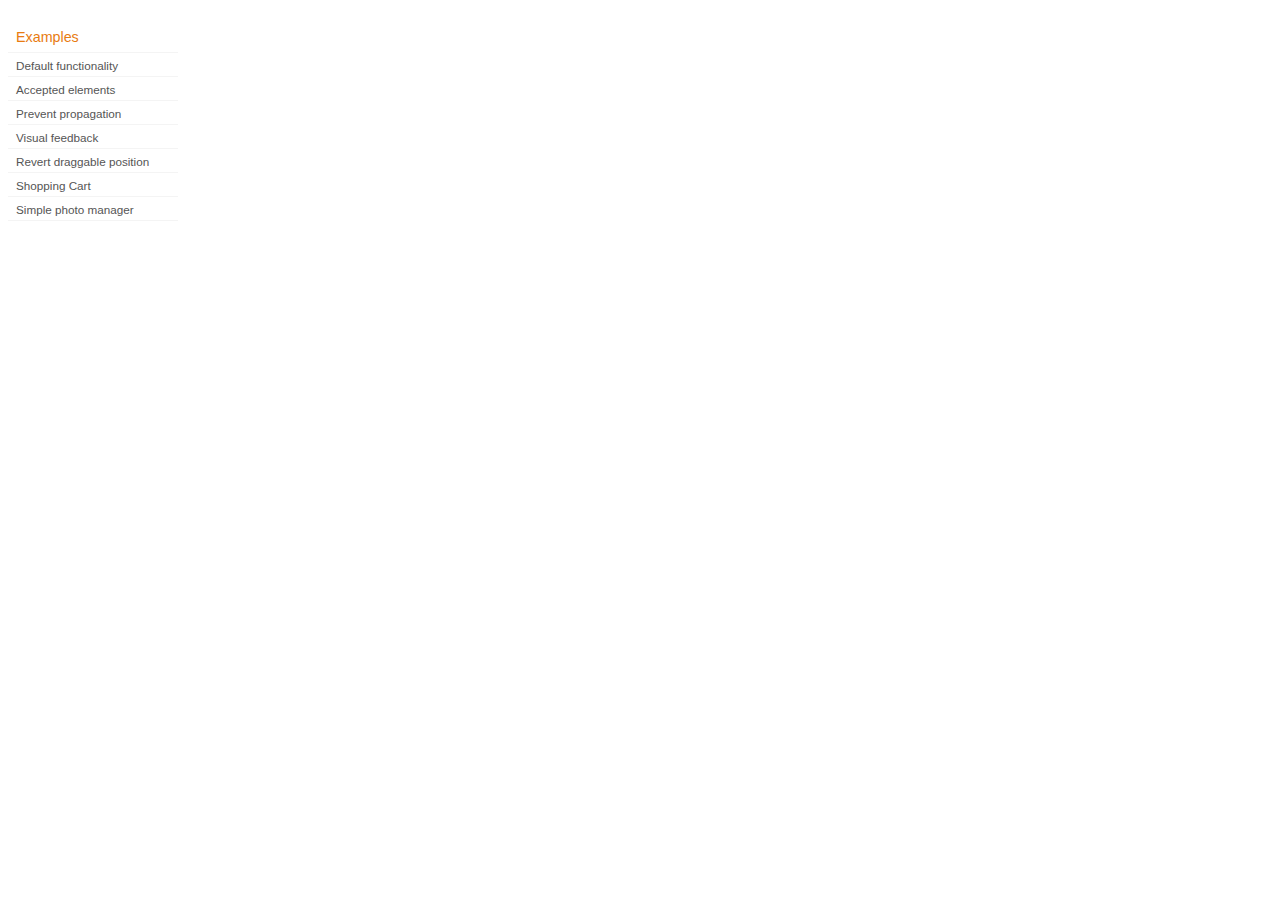
<file:  hotel-booking --username kfoury.r@gmail.com/js/jquery-ui-1.8.6.custom/development-bundle/demos/droppable/index.html>
<!DOCTYPE html>
<html lang="en">
<head>
	<meta charset="utf-8">
	<title>jQuery UI Droppable Demos</title>
	<link rel="stylesheet" href="../demos.css">
</head>
<body>

<div class="demos-nav">
	<h4>Examples</h4>
	<ul>
		<li class="demo-config-on"><a href="default.html">Default functionality</a></li>
		<li><a href="accepted-elements.html">Accepted elements</a></li>
		<li><a href="propagation.html">Prevent propagation</a></li>
		<li><a href="visual-feedback.html">Visual feedback</a></li>
		<li><a href="revert.html">Revert draggable position</a></li>
		<li><a href="shopping-cart.html">Shopping Cart</a></li>
		<li><a href="photo-manager.html">Simple photo manager</a></li>
	</ul>
</div>

</body>
</html>
</file>
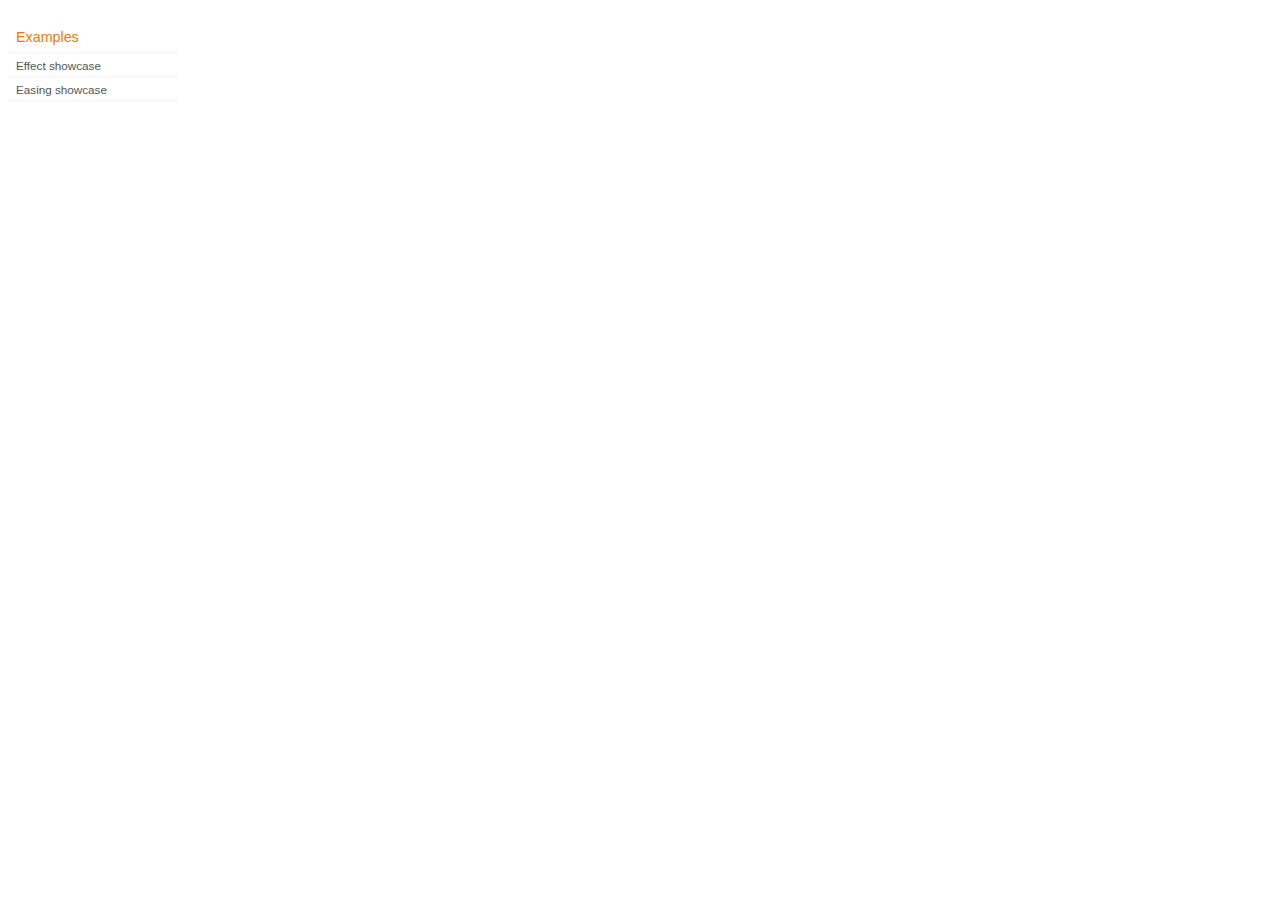
<file:  hotel-booking --username kfoury.r@gmail.com/js/jquery-ui-1.8.6.custom/development-bundle/demos/effect/index.html>
<!DOCTYPE html>
<html lang="en">
<head>
	<meta charset="utf-8">
	<title>jQuery UI Effects Demos</title>
	<link rel="stylesheet" href="../demos.css">
</head>
<body>

<div class="demos-nav">
	<h4>Examples</h4>
	<ul>
		<li class="demo-config-on"><a href="default.html">Effect showcase</a></li>
		<li><a href="easing.html">Easing showcase</a></li>
	</ul>
</div>

</body>
</html>
</file>
<file:  hotel-booking --username kfoury.r@gmail.com/js/jquery-ui-1.8.6.custom/development-bundle/demos/demos.css>
body {
	font-size: 62.5%;
}

table {
	font-size: 1em;
}

/* Site
   -------------------------------- */

body {
	font-family: "Trebuchet MS", "Helvetica", "Arial",  "Verdana", "sans-serif";
}

/* Layout
   -------------------------------- */

.layout-grid {
	width: 960px;
}

.layout-grid td {
	vertical-align: top;
}

.layout-grid td.left-nav {
	width: 140px;
}

.layout-grid td.normal {
	border-left: 1px solid #eee;
	padding: 20px 24px;
	font-family: "Trebuchet MS", "Helvetica", "Arial",  "Verdana", "sans-serif";
}

.layout-grid td.demos {
	background: url('/images/demos_bg.jpg') no-repeat;
	height: 337px;
	overflow: hidden;
}

/* Normal
   -------------------------------- */

.normal h3,
.normal h4 {
	margin: 0;
	font-weight: normal;
}

.normal h3 {
	padding: 0 0 9px;
	font-size: 1.8em;
}

.normal h4 {
	padding-bottom: 21px;
	border-bottom: 1px dashed #999;
	font-size: 1.2em;
	font-weight: bold;
}

.normal p {
	font-size: 1.2em;
}

/* Demos */

.demos-nav, .demos-nav dt, .demos-nav dd, .demos-nav ul, .demos-nav li {
	margin: 0;
	padding: 0
}

.demos-nav {
	float: left;
	width: 170px;
	font-size: 1.3em;
}

.demos-nav dt,
.demos-nav h4 {
	margin: 0;
	padding: 0;
	font: normal 1.1em "Trebuchet MS", "Helvetica", "Arial",  "Verdana", "sans-serif";
	color: #e87b10;
}

.demos-nav dt,
.demos-nav h4 {
	margin-top: 1.5em;
	margin-bottom: 0;
	padding-left: 8px;
	padding-bottom:5px;
	line-height: 1.2em;
	border-bottom: 1px solid #F4F4F4;
}

.demos-nav dd a,
.demos-nav li a {
	border-bottom: 1px solid #F4F4F4;
	display:block;
	padding: 4px 3px 4px 8px;
	font-size: 90%;
	text-decoration: none;
	color: #555 ;
	margin:2px 0;
	height:13px;
}

.demos-nav dd a:hover,
.demos-nav dd a:focus,
.demos-nav dd a:hover,
.demos-nav dd a:focus {
	background: #f3f3f3;
	color:#000;
	-moz-border-radius: 5px; -webkit-border-radius: 5px;
}
 .demos-nav dd a.selected {
	background: #555;
	color:#ffffff;
	-moz-border-radius: 5px; -webkit-border-radius: 5px;
}


/* new styles for demo pages, added by Filament 12.29.08
eventually we should convert the font sizes to ems -- using px for now to minimize style conflicts
*/

.normal h3.demo-header { font-size:32px; padding:0 0 5px; border-bottom:1px solid #eee; text-transform: capitalize; }
.normal h4.demo-subheader { font-size:10px; text-transform: uppercase; color:#999; padding:8px 0 3px; border:0; margin:0; }
.normal a:link,
.normal a:visited { color:#1b75bb; text-decoration:none; }
.normal a:hover,
.normal a:active { color:#0b559b; }

#demo-config { padding:20px 0 0; }

#demo-frame { float:left; width:540px; height:380px; border:1px solid #ddd; overflow: auto; position: relative; }
#demo-frame h3, #demo-frame h4 { padding: 0; font-weight: bold; font-size: 1em; }

#demo-config-menu { float:right; width:180px;  }
#demo-config-menu h4 { font-size:13px; color:#666; font-weight:normal; border:0; padding-left:18px; }

#demo-config-menu ul { list-style: none; padding: 0; margin: 0; }

#demo-config-menu li { font-size:12px; padding:0 0 0 10px; margin:3px 0; zoom: 1; }

#demo-config-menu li a:link,
#demo-config-menu li a:visited { display:block; padding:1px 8px 4px; border-bottom:1px dotted #b3b3b3; }
* html #demo-config-menu li a:link,
* html #demo-config-menu li a:visited { padding:1px 8px 2px; }
#demo-config-menu li a:hover,
#demo-config-menu li a:active { background-color:#f6f6f6; }

#demo-config-menu li.demo-config-on { background: url(images/demo-config-on-tile.gif) repeat-x left center; }

#demo-config-menu li.demo-config-on a:link,
#demo-config-menu li.demo-config-on a:visited,
#demo-config-menu li.demo-config-on a:hover,
#demo-config-menu li.demo-config-on a:active { background: url(images/demo-config-on.gif) no-repeat left; padding-left:18px; color:#fff; border:0; margin-left:-10px; margin-top: 0px; margin-bottom: 0px; }

#demo-source, #demo-notes {
	clear: both;
	padding: 20px 0 0;
	font-size: 1.3em;
}

#demo-notes { width:520px; color:#333; font-size: 1em; }
#demo-notes p code, .demo-description p code { padding: 0; font-weight: bold; }
#demo-source pre, #demo-source code { padding: 0; }
code, pre { padding:8px 0 8px 20px ; font-size: 1.2em; line-height:130%;  }

#demo-source a:link,
#demo-source a:visited,
#demo-source a:hover,
#demo-source a:active { font-size:12px; padding-left:13px; background-position: left center; background-repeat: no-repeat; }

#demo-source a.source-open:link,
#demo-source a.source-open:visited,
#demo-source a.source-open:hover,
#demo-source a.source-open:active { background-image: url(images/demo-spindown-open.gif); }

#demo-source a.source-closed:link,
#demo-source a.source-closed:visited,
#demo-source a.source-closed:hover,
#demo-source a.source-closed:active { background-image: url(images/demo-spindown-closed.gif); }

div.demo {
	padding:12px;
	font-family: "Trebuchet MS", "Arial", "Helvetica", "Verdana", "sans-serif";
}

div.demo h3.docs { clear:left; font-size:12px; font-weight:normal; padding:0 0 1em; margin:0; }

div.demo-description {
	clear:both;
	padding:12px;
	font-family: "Trebuchet MS", "Arial", "Helvetica", "Verdana", "sans-serif";
	font-size: 1.3em;
	line-height: 1.4em;
}

.ui-draggable, .ui-droppable {
	background-position: top left;
}

.left-nav .demos-nav {
	padding-right: 10px;
}

#demo-link { font-size:11px;  padding-top: 6px; clear: both; overflow: hidden; }
#demo-link a span.ui-icon { float:left; margin-right:3px; }

/* Component containers
----------------------------------*/
#widget-docs .ui-widget { font-family: Trebuchet MS,Verdana,Arial,sans-serif; font-size: 1em; }
#widget-docs .ui-widget input, #widget-docs .ui-widget select, #widget-docs .ui-widget textarea, #widget-docs .ui-widget button { font-family: Trebuchet MS,Verdana,Arial,sans-serif; font-size: 1em; }
#widget-docs .ui-widget-header { border: 1px solid #ffffff; background: #464646 url(images/464646_40x100_textures_01_flat_100.png) 50% 50% repeat-x; color: #ffffff; font-weight: bold; }
#widget-docs .ui-widget-header a { color: #ffffff; }
#widget-docs .ui-widget-content { border: 1px solid #ffffff; background: #ffffff url(images/ffffff_40x100_textures_01_flat_75.png) 50% 50% repeat-x; color: #222222; }
#widget-docs .ui-widget-content a { color: #222222; }

/* Interaction states
----------------------------------*/
#widget-docs .ui-state-default, #widget-docs .ui-widget-content #widget-docs .ui-state-default { border: 1px solid #666666; background: #555555 url(images/555555_40x100_textures_03_highlight_soft_75.png) 50% 50% repeat-x; font-weight: normal; color: #ffffff; outline: none; }
#widget-docs .ui-state-default a { color: #ffffff; text-decoration: none; outline: none; }
#widget-docs .ui-state-hover, #widget-docs .ui-widget-content #widget-docs .ui-state-hover, #widget-docs .ui-state-focus, #widget-docs .ui-widget-content #widget-docs .ui-state-focus { border: 1px solid #666666; background: #444444 url(images/444444_40x100_textures_03_highlight_soft_60.png) 50% 50% repeat-x; font-weight: normal; color: #ffffff; outline: none; }
#widget-docs .ui-state-hover a { color: #ffffff; text-decoration: none; outline: none; }
#widget-docs .ui-state-active, #widget-docs .ui-widget-content #widget-docs .ui-state-active { border: 1px solid #666666; background: #ffffff url(images/ffffff_40x100_textures_01_flat_65.png) 50% 50% repeat-x; font-weight: normal; color: #F6921E; outline: none; }
#widget-docs .ui-state-active a { color: #F6921E; outline: none; text-decoration: none; }

/* Interaction Cues
----------------------------------*/
#widget-docs .ui-state-highlight, #widget-docs .ui-widget-content #widget-docs .ui-state-highlight {border: 1px solid #fcefa1; background: #fbf9ee url(images/fbf9ee_40x100_textures_02_glass_55.png) 50% 50% repeat-x; color: #363636; }
#widget-docs .ui-state-error, #widget-docs .ui-widget-content #widget-docs .ui-state-error {border: 1px solid #cd0a0a; background: #fef1ec url(images/fef1ec_40x100_textures_05_inset_soft_95.png) 50% bottom repeat-x; color: #cd0a0a; }
#widget-docs .ui-state-error-text, #widget-docs .ui-widget-content #widget-docs .ui-state-error-text { color: #cd0a0a; }
#widget-docs .ui-state-disabled, #widget-docs .ui-widget-content #widget-docs .ui-state-disabled { opacity: .35; filter:Alpha(Opacity=35); background-image: none; }
#widget-docs .ui-priority-primary, #widget-docs .ui-widget-content #widget-docs .ui-priority-primary { font-weight: bold; }
#widget-docs .ui-priority-secondary, #widget-docs .ui-widget-content #widget-docs .ui-priority-secondary { opacity: .7; filter:Alpha(Opacity=70); font-weight: normal; }

/* Icons
----------------------------------*/

/* states and images */
#demo-frame-wrapper .ui-icon, #widget-docs .ui-icon { width: 16px; height: 16px; background-image: url(images/222222_256x240_icons_icons.png); }
#widget-docs .ui-widget-content .ui-icon {background-image: url(images/222222_256x240_icons_icons.png); }
#widget-docs .ui-widget-header .ui-icon {background-image: url(images/222222_256x240_icons_icons.png); }
#widget-docs .ui-state-default .ui-icon { background-image: url(images/888888_256x240_icons_icons.png); }
#widget-docs .ui-state-hover .ui-icon, #widget-docs .ui-state-focus .ui-icon {background-image: url(images/454545_256x240_icons_icons.png); }
#widget-docs .ui-state-active .ui-icon {background-image: url(images/454545_256x240_icons_icons.png); }
#widget-docs .ui-state-highlight .ui-icon {background-image: url(images/2e83ff_256x240_icons_icons.png); }
#widget-docs .ui-state-error .ui-icon, #widget-docs .ui-state-error-text .ui-icon {background-image: url(images/cd0a0a_256x240_icons_icons.png); }


/* Misc visuals
----------------------------------*/

/* Corner radius */
#widget-docs .ui-corner-tl { -moz-border-radius-topleft: 4px; -webkit-border-top-left-radius: 4px; }
#widget-docs .ui-corner-tr { -moz-border-radius-topright: 4px; -webkit-border-top-right-radius: 4px; }
#widget-docs .ui-corner-bl { -moz-border-radius-bottomleft: 4px; -webkit-border-bottom-left-radius: 4px; }
#widget-docs .ui-corner-br { -moz-border-radius-bottomright: 4px; -webkit-border-bottom-right-radius: 4px; }
#widget-docs .ui-corner-top { -moz-border-radius-topleft: 4px; -webkit-border-top-left-radius: 4px; -moz-border-radius-topright: 4px; -webkit-border-top-right-radius: 4px; }
#widget-docs .ui-corner-bottom { -moz-border-radius-bottomleft: 4px; -webkit-border-bottom-left-radius: 4px; -moz-border-radius-bottomright: 4px; -webkit-border-bottom-right-radius: 4px; }
#widget-docs .ui-corner-right {  -moz-border-radius-topright: 4px; -webkit-border-top-right-radius: 4px; -moz-border-radius-bottomright: 4px; -webkit-border-bottom-right-radius: 4px; }
#widget-docs .ui-corner-left { -moz-border-radius-topleft: 4px; -webkit-border-top-left-radius: 4px; -moz-border-radius-bottomleft: 4px; -webkit-border-bottom-left-radius: 4px; }
#widget-docs .ui-corner-all { -moz-border-radius: 4px; -webkit-border-radius: 4px; }

/* Overlays */
#widget-docs .ui-widget-overlay { background: #aaaaaa url(images/aaaaaa_40x100_textures_01_flat_0.png) 50% 50% repeat-x; opacity: .30;filter:Alpha(Opacity=30); }
#widget-docs .ui-widget-shadow { margin: -8px 0 0 -8px; padding: 8px; background: #aaaaaa url(images/aaaaaa_40x100_textures_01_flat_0.png) 50% 50% repeat-x; opacity: .30;filter:Alpha(Opacity=30); -moz-border-radius: 8px; -webkit-border-radius: 8px; }

/*
----------------------------------*/

#widget-docs { margin:20px 0 0; border: none; }

#widget-docs h2, #widget-docs h3, #widget-docs h4, #widget-docs p, #widget-docs ul, #widget-docs code { margin:0; padding:0; }
#widget-docs code { display:block; color:#444; font-size:.9em; margin:0 0 1em; }
#widget-docs code strong { color:#000; }
#widget-docs p { margin:0 3em 1.2em 0; }
#widget-docs p.intro { font-size:13px; color:#666; line-height:1.3; }
#widget-docs ul { list-style-type: none; }

#widget-docs h2 { font-size:16px; margin:1.2em 0 .5em; }
#widget-docs h3 { font-size:14px; color:#e6820E; margin:1.5em 0 .5em; }
.normal #widget-docs h4 { font-size:12px; color:#000; border:0; margin:0 0 .5em; }

#docs-overview-main { width:400px; }
#docs-overview-sidebar { float:right; width:200px; }
#docs-overview-sidebar a span { color:#666; }
#widget-docs #docs-overview-main p { margin-right:0; }
#widget-docs #docs-overview-sidebar h4 { padding-left:0; }

.docs-list-header { float:left; width:100%; margin:10px 0 0; border-bottom:1px solid #eee; }
#widget-docs .docs-list-header h2 { float:left; margin:0; }
#widget-docs .docs-list-header p { float:right; margin:5px 0; font-size:11px; }

.docs-list { float:left; width:100%; padding:0 0 10px; }
.docs-list .param-header { float:left; clear:left; width:100%; padding:8px 0; border-top:1px solid #eee; }
#widget-docs .param-header h3, #widget-docs .param-header p { margin:0; float:left; }
#widget-docs .param-header h3 { width:50%; }
#widget-docs .param-header h3 span { background: url(images/demo-spindown-closed.gif) no-repeat left; padding-left:13px; }
#widget-docs .param-open .param-header h3 span { background: url(images/demo-spindown-open.gif) no-repeat left; }
#widget-docs .param-header p { width:24%; }
#widget-docs .param-header p.param-type span { background: url(images/icon-docs-info.gif) no-repeat left; cursor:pointer; border-bottom:1px dashed #ccc; padding-left:15px; }

.param-details { padding-left:13px; }
.param-args { margin:0 0 1.5em; border-top:1px dotted #ccc;}
.param-args td { padding:3px 30px 3px 5px; border-bottom:1px dotted #ccc;  }


/* overrides for ui-tab styles */
#widget-docs ul.ui-tabs-nav { padding:0 0 0 8px; }
#widget-docs .ui-tabs-nav li { margin:5px 5px 0 0; }

#widget-docs .ui-tabs-nav li a:link,
#widget-docs .ui-tabs-nav li a:visited,
#widget-docs .ui-tabs-nav li a:hover,
#widget-docs .ui-tabs-nav li a:active { font-size:14px; padding:4px 1.2em 3px; color:#fff; }

#widget-docs .ui-tabs-nav li.ui-tabs-selected a:link,
#widget-docs .ui-tabs-nav li.ui-tabs-selected a:visited,
#widget-docs .ui-tabs-nav li.ui-tabs-selected a:hover,
#widget-docs .ui-tabs-nav li.ui-tabs-selected a:active { color:#e6820E; }

#widget-docs .ui-tabs-panel { padding:20px 9px; font-size:12px; line-height:1.4; color:#000; }

#widget-docs .ui-widget-content a:link,
#widget-docs .ui-widget-content a:visited { color:#1b75bb; text-decoration:none; }
#widget-docs .ui-widget-content a:hover,
#widget-docs .ui-widget-content a:active { color:#0b559b; }
</file>
